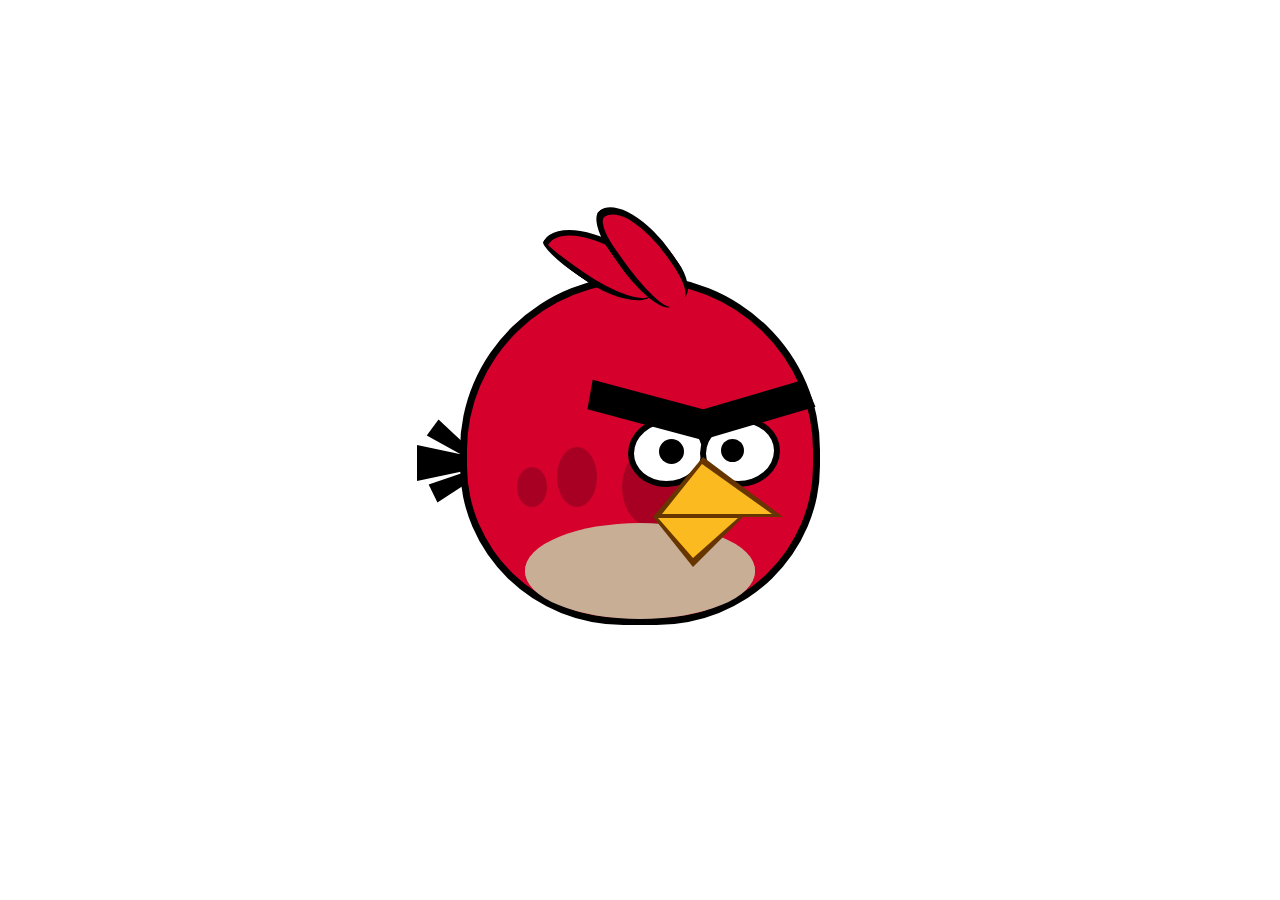
<file: Angry Bird/index.html>
<!DOCTYPE html>
<html lang="en">
<head>
    <meta charset="UTF-8">
    <meta name="viewport" content="width=device-width, initial-scale=1.0">
    <meta http-equiv="X-UA-Compatible" content="ie=edge">
    <link rel="stylesheet" href="index.css">
    <title>愤怒的小鸟</title>
</head>
<body>
    <div class="container">
        <div class="eyebrow"></div>
        <div class="eyeL"></div>
        <div class="eyeR"></div>
        <div class="Upper-lip"></div>
        <div class="Lower-lip"></div>
        <div class="belly"></div>
        <div class="spots"></div>
        <div class="tail"></div>
        <div class="hairL"></div>
        <div class="hairR"></div>
    </div>
</body>
</html>
</file>
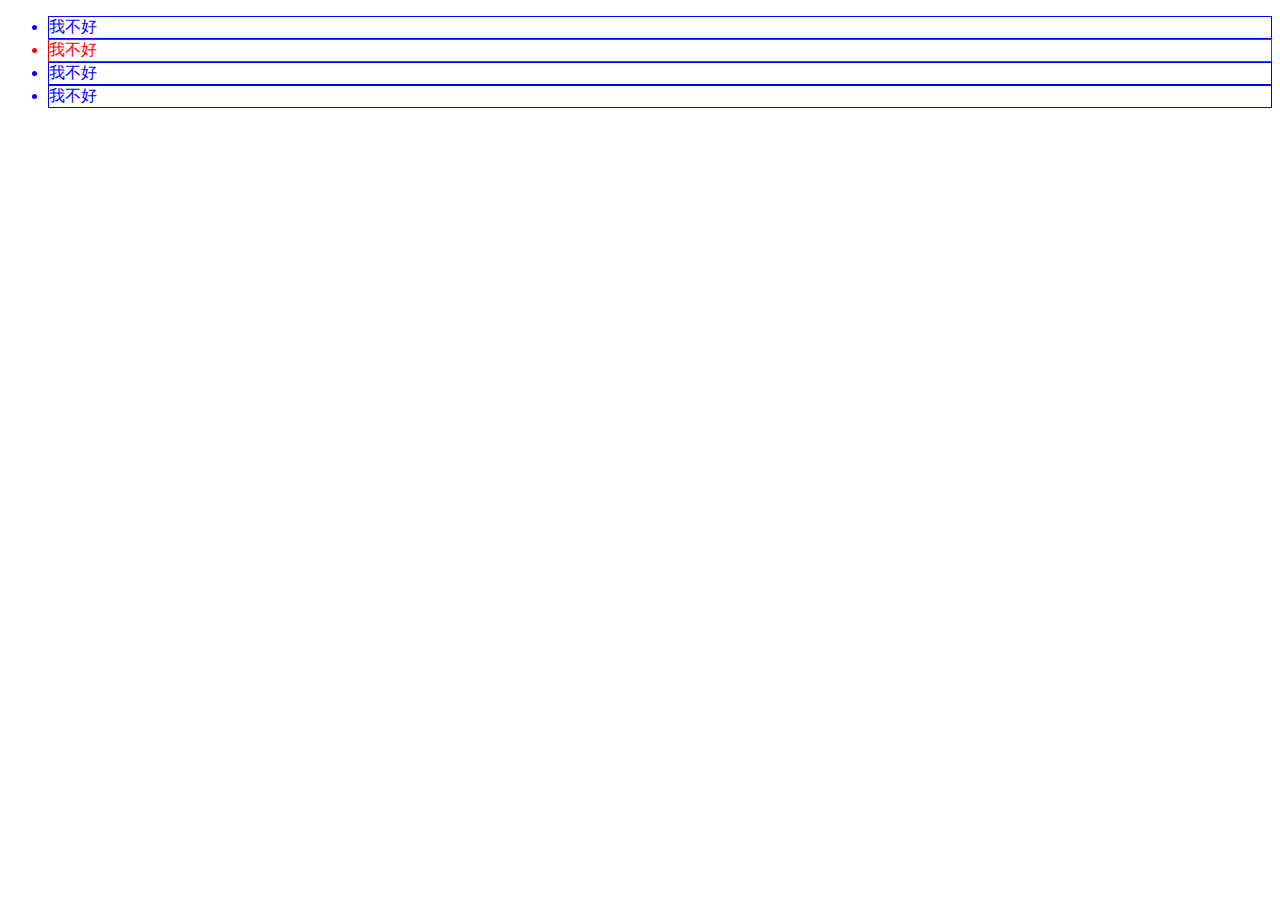
<file: dom-demo/index.html>
<!DOCTYPE html>
<html lang="en">
<head>
    <meta charset="UTF-8">
    <meta name="viewport" content="width=device-width, initial-scale=1.0">
    <meta http-equiv="X-UA-Compatible" content="ie=edge">
    <title>我的dom库</title>
</head>
<body>
    <ul>
        <li class="error">1</li>
        <li class="error">2</li>
        <li class="error">3</li>
        <li class="error">4</li>
    </ul>
    <script src="dom.js"></script>
    <script>
        console.assert(typeof $ === 'function')

        let items = $('li')

        console.assert(items.on !== undefined)

        items.on('click',function(){
            console.log('click')
        })

        console.assert(items.addClass('hi') === items)

        items.addClass('hi').removeClass('error')

        items.text('我不好')

        let textList = items.text()
        console.assert(items.addEventListener === undefined)
        
        let item = items.get(0)
        let $item = $(item)
        console.assert(item.tagName === 'LI')
        console.assert(item.addEventListener !== undefined)
        console.assert(item === items[0])
        console.assert(item.siblings === undefined)
        console.assert($item.siblings !== undefined)

        console.assert($item[0] === item)

        let $li = $('li:nth-child(2)')
        $li.siblings().addClass('error')
        console.assert($li.siblings().previousSelection === $li)
        console.assert($li.siblings().end() === $li.siblings().previousSelection)

        $li.siblings().removeClass('error').end()
        .addClass('error')

        console.assert(typeof item.on === 'undefined')
        console.assert(typeof $item.on === 'function')


        console.log('运行完毕')
    </script>
    <style>
        .hi{
            color: blue;
            border: 1px solid;
        }
        .error{
            color:red;
        }
    </style>
</body>
</html>
</file>
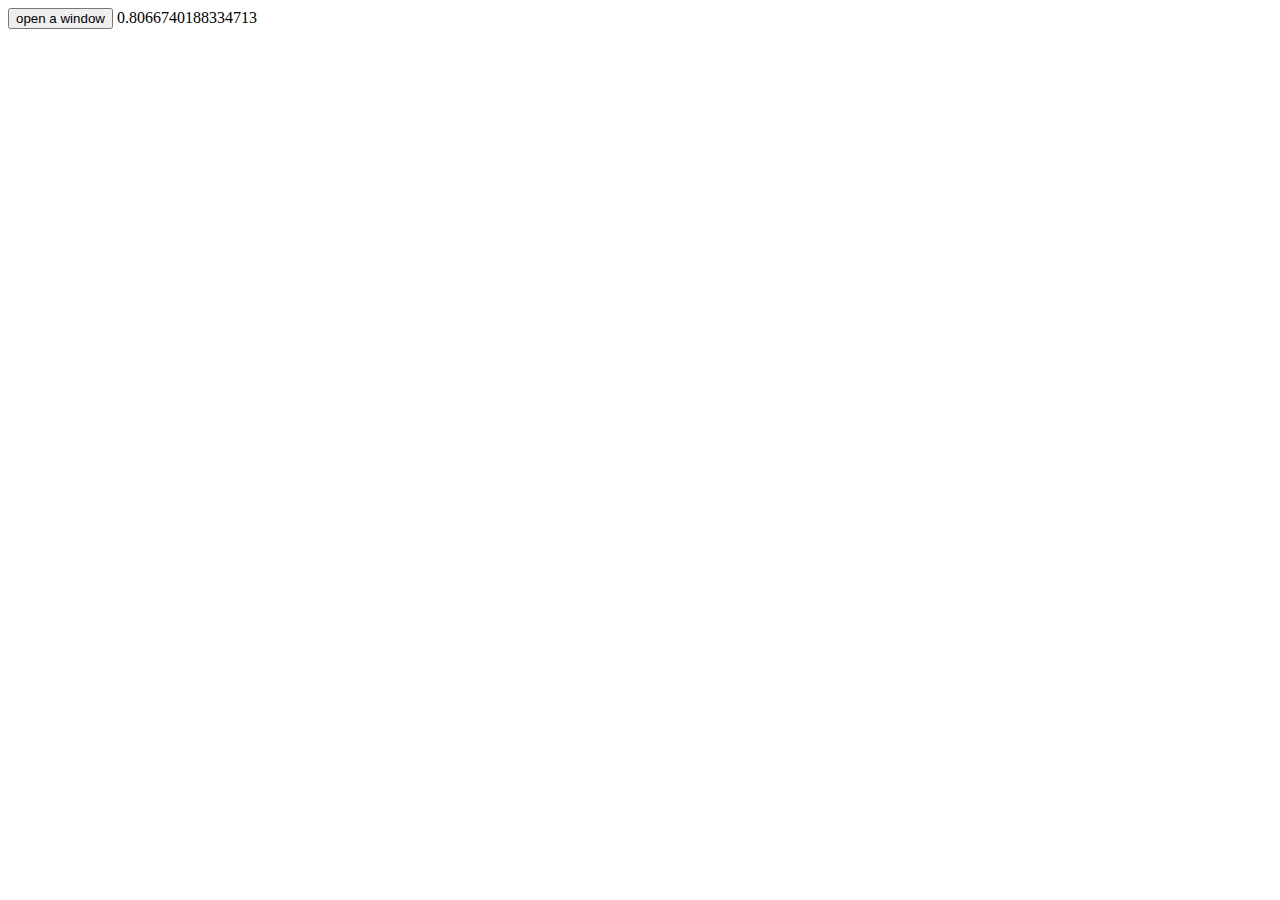
<file: bom-demo/bom.html>
<!DOCTYPE html>
<html lang="en">
<head>
    <meta charset="UTF-8">
    <meta name="viewport" content="width=device-width, initial-scale=1.0">
    <meta http-equiv="X-UA-Compatible" content="ie=edge">
    <title>bom</title>
    <script src="bom.js"></script>
</head>
<body>
    <button id="button1">open a window</button>
    <script>
        button1.onclick = function(){
            $.bom.openAtCenter(500,500,'ifrem.html')
        }
    </script>
    <script>
        document.write(Math.random())
    </script>
</body>
</html>
</file>
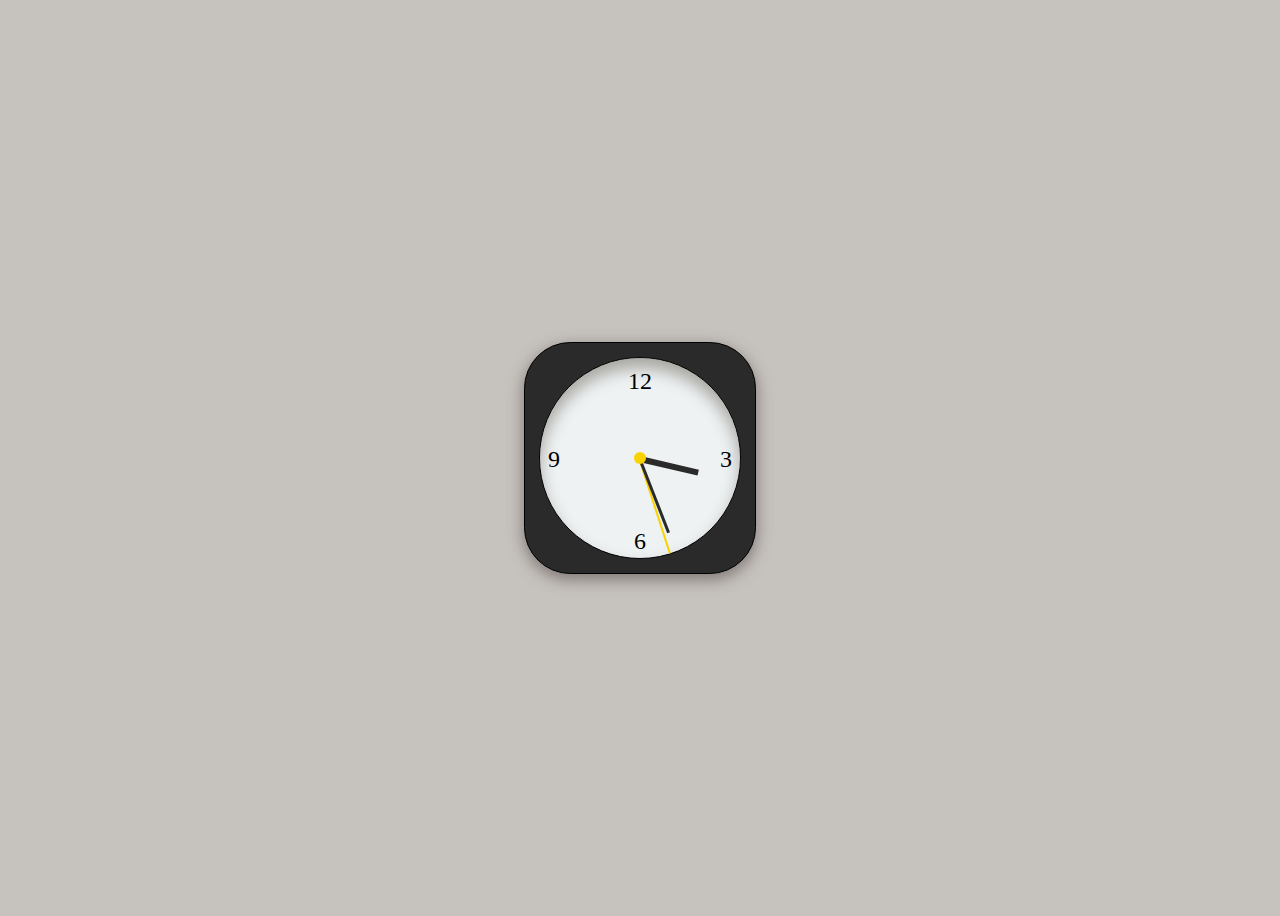
<file: Clock/clock.html>
<!DOCTYPE html>
<html>
<head>
  <meta charset="utf-8">
  <meta name="viewport" content="width=device-width">
  <link rel="stylesheet" href="clock.css">
  <title>JS Bin</title>
  <style>
    .clock>div{
      transition: all .5s;
      transition-timing-function: cubic-bezier(0, 1.74, 0.26, 0.99);
    }
  </style>
</head>
<body>
  <div class="outer">
    <div class="clock">
      <div class="second-hand"></div>
      <div class="minute-hand"></div>
      <div class="hour-hand"></div>
      <span class="a">3</span>
      <span class="b">6</span>
      <span class="c">9</span>
      <span class="d">12</span>
    </div>
  </div>
  <script src="clock.js"></script>  
</body>
</html>
</file>
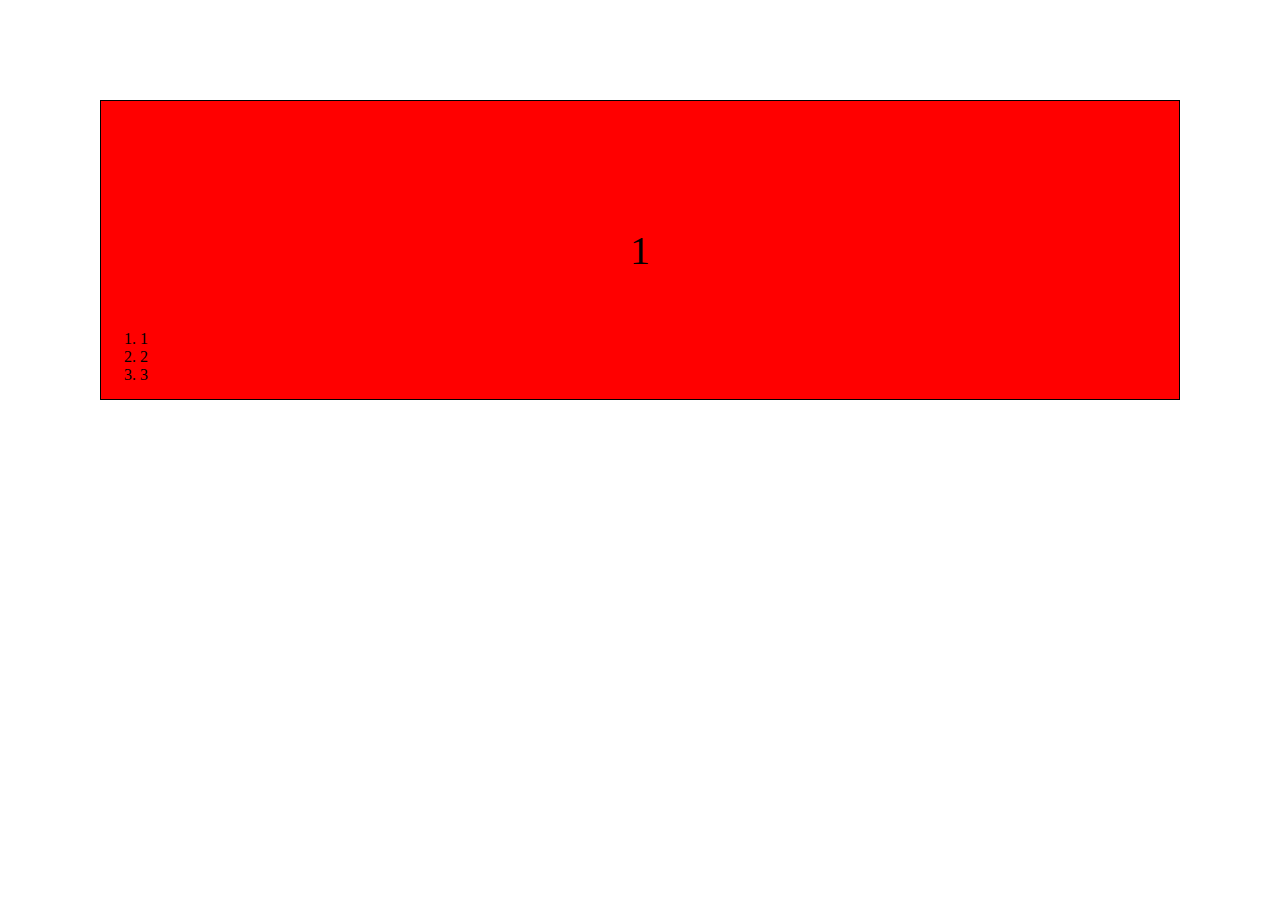
<file: lunbo/lunbo.html>
<!DOCTYPE html>
<html>
<head>
  <meta charset="utf-8">
  <meta name="viewport" content="width=device-width">
  <title>JS Bin</title>
  <link rel="stylesheet" href="lunbo.css">
</head>
<body>
  <div class="slides">
    <div class='view'>
      <div class="slide">1</div>
      <div class="slide">2</div>
      <div class="slide">3</div>
    </div>
  </div>
  <script src="https://code.jquery.com/jquery-2.1.4.js"></script>
  <script src="lunbo.js"></script>
</body>
</html>
</file>
<file: Angry Bird/index.css>
*{
  margin:0;
  padding:0;
  box-sizing:border-box;
}
body{
  min-height:100vh;
  display: flex;
  justify-content: center;
  align-items:center;
}
.container{
  width:360px;
  height:350px;
  border:7px solid black;
  background:#D5002C;
  position:relative;
  border-radius:55% 55% 50% 50%;
}
.eyebrow{
  width:120px;
  height:30px;
  background:black;
  position:absolute;
  right:105px;
  top:113px;
  transform:rotate(15deg) skew(5deg);
  z-index:100;
}
.eyebrow:after{
  content:"";
  width:120px;
  height:28px;
  background:black;
  position: absolute;
  right:-105px;
  top:-27px;
  transform:rotate(150deg) skew(5deg);
}
.eyeL{
  width:80px;
  height:70px;
  background:#fff;
  position: absolute;
  right:105px;
  top:135px;
  border:6px solid black;
  border-radius:60% 55%;
  z-index:20;
}
.eyeL:after{
  content:"";
  position: absolute;
  width:25px;
  height:25px;
  background:black;
  left:25px;
  top:16px;
  border-radius:50%;
}
.eyeR{
  width:80px;
  height:70px;
  background:#fff;
  position: absolute;
  border:6px solid black;
  border-radius:60% 55%;
  z-index:20;
  right:33px;
  top:135px;
}
.eyeR:after{
  content:"";
  position: absolute;
  width:23px;
  height:23px;
  background:black;
  left:15px;
  top:16px;
  border-radius:50%;
}
.Upper-lip{
  width: 0;
  height: 0;
  border-bottom: 60px solid #673500;
  border-left: 50px solid transparent;
  border-right: 80px solid transparent;
  position:absolute;
  top:175px;
  right:30px;
  z-index:30;
}
.Upper-lip:after{
  content:"";
  width: 0;
  height: 0;
  border-bottom: 50px solid #FBBA1F;
  border-left: 40px solid transparent;
  border-right: 70px solid transparent;
  position:absolute;
  right:-69px;
  top:7px;
}
.Lower-lip{
  width: 0;
  height: 0;
  border-top: 50px solid #673500;
  border-left: 40px solid transparent;
  border-right: 50px solid transparent;
  position:absolute;
  top:235px;
  right:70px;
  z-index:30;
}
.Lower-lip:after{
  content:"";
  width: 0;
  height: 0;
  border-top: 40px solid #FBBA1F;
  border-left: 35px solid transparent;
  border-right: 45px solid transparent;
  position:absolute;
  top:-49px;
  right:-45px;
}
.belly{
  background: #C9AE96;
  z-index: 15;
  width: 230px;
  height: 95px;
  position: absolute;
  bottom: 0;
  left: 58px;
  border-radius: 50%;
  box-shadow:0 1px 0 #C9AE96;
}
.spots{
  width:40px;
  height:60px;
  background:#A80023;
  border-radius:50%;
  position:absolute;
  top:165px;
  left:90px;
}
.spots:after{
  content:"";
  width:30px;
  height:40px;
  background:#A80023;
  border-radius:50%;
  position:absolute;
  top:20px;
  left:-40px;
}
.spots:before{
  content:"";
  width:60px;
  height:80px;
  background:#A80023;
  border-radius:50%;
  position:absolute;
  left:65px;
}
.tail{
  width:0;
  height:0;
  border-style: solid;
  border-width: 18px 0 18px 85px;
  border-color: transparent transparent transparent #000000;
  position: absolute;
  bottom: 137px;
  left: -50px;
  z-index:-1;
}
.tail:before{
  content: '';
  width: 0px;
  height: 0px;
  border-style: solid;
  border-width: 10px 0 10px 80px;
  border-color: transparent transparent transparent #000000;
  position: absolute;
  bottom: 2px;
  left: -77px;
  z-index:-1;
  transform: rotate(36deg);
}
.tail:after{
  content:"";
  width: 0px;
  height: 0px;
  border-style: solid;
  border-width: 10px 0 10px 80px;
  border-color: transparent transparent transparent #000000;
  position: absolute;
  bottom: -23px;
  left: -73px;
  z-index: -1;
  transform: rotate(-26deg);
}
.hairL{
  width:50px;
  height:120px;
  background:#D5002C;
  position: absolute;
  border:6px solid black;
  top:-80px;
  left:110px;
  border-bottom: 0;
  border-radius:22% 107% 50% 72% / 55% 92% 37% 77%;
  transform: rotate(-55deg);
}
.hairR{
  width:50px;
  height:120px;
  background:#D5002C;
  border-style:solid;
  border-width: 8px 6px 0 6px;
  border-color:#000 #000 transparent #000;
  position: absolute;
  border-radius:50% 110% 50% 62% / 50% 102% 45% 90%;
  top:-88px;
  left:150px;
  transform:rotate(-35deg);
}
</file>
<file: Clock/clock.css>
body{
  background:#C6C2BD;
  display: flex;
  height:100vh;
  justify-content:center;
  align-items:center;
}
.outer{
  border:1px solid black;
  width:230px;
  height:230px;
  border-radius:20%;
  display: flex;
  justify-content:center;
  align-items:center;
  background:#2a2a2b;
  box-shadow: 0px 5px 1em #7c7472; 
}
.clock{
  border:1px solid black;
  width:200px;
  height:200px;
  border-radius:50%;
  position:relative;
  background:#EEF2F3;
  box-shadow:inset 0px 10px 1em #A7A6A0; 
}
.a{
  position:absolute;
  top:50%;
  left:90%;
  margin-top:-12px;
  font-size:24px; 
}
.b{
  position:absolute;
  top:85%;
  left:50%;
  margin-left:-6px;
  font-size:24px;
}
.c{
  position:absolute;
  top:50%;
  right:90%;
  margin-top:-12px;
  font-size:24px;
}
.d{
  position:absolute;
  top:5%;
  left:50%;
  margin-left:-12px;
  font-size:24px;
}
.clock::after{
  content:"";
  width: 12px;
  height: 12px;
  background: #FAD200;
  position: absolute;
  border-radius: 50%;
  top: 50%;
  left: 50%;
  margin-left: -6px;
  margin-top: -6px;  
}
.clock>div{
  position:absolute;
  top:50%;
  left:50%;
  height:1px;
  background:#2a2a2b;
  width:80px;
}
.clock>.second-hand{
  height:2px;
  width:100px;
  background:#FAD200;
  transform-origin:0 0;
  transform:rotate(-90deg);
}
.clock>.minute-hand{
  height:3px;
  margin-top:-1px;
  transform-origin:0 1px;
  transform:rotate(-90deg);
}
.clock>.hour-hand{
  width:60px;
  height:6px;
  margin-top:-2px;
  transform-origin:0 2px;
  transform:rotate(-90deg);
}
</file>
<file: lunbo/lunbo.css>
body{
  margin:0;
  padding:100px;
}
.slides{
  height:300px;
  background:blue;  
  overflow: hidden;
  position:relative;
}
.slides>.controls{
  position:absolute;
  bottom:0;
}

.view{
  height:100%;
  display: flex;
  background:green;
  overflow: visible;
}

.slide{
  height:100%;
  background:red;
  box-sizing:border-box;
  border:1px solid;
  width:100%;
  flex-shrink:0;
}

.slide{
  display:flex;
  justify-content:center;
  align-items:center;
  font-size:40px;
}
</file>
